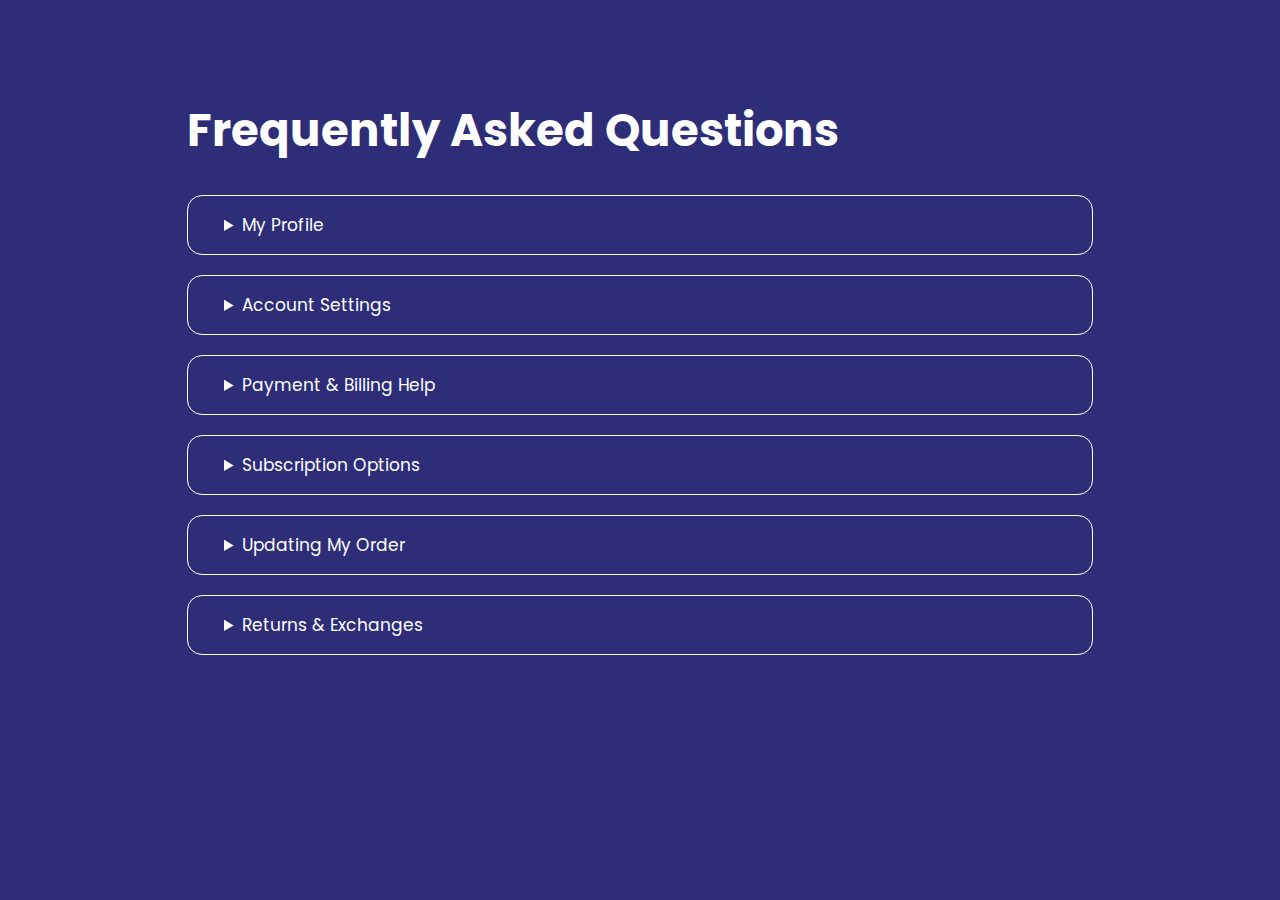
<file: Accordions/01/index.html>
<!DOCTYPE html>
<html lang="en">
	<head>
		<meta charset="UTF-8" />
		<meta http-equiv="X-UA-Compatible" content="IE=edge" />
		<meta name="viewport" content="width=device-width, initial-scale=1.0" />
		<link rel="stylesheet" href="./style.css" />
        <script src="script.js"></script>
		<title>Accordions 01</title>
	</head>

	<body">
		<section class="faq container" aria-label="Frequently Asked Questions">
			<header class="faq__header">
				<h2 class="faq__header-title">Frequently Asked Questions</h2>
			</header>
			<!-- FAQ starting section -->
			<div class="faq__body">
				
				<details aria-expanded="false" class="faq__panel">
					<!-- FAQ Question/Concern -->
					<summary class="faq__label">My Profile</summary>
					<div class="faq__panel-body">
						<!-- FAQ Answer / Help -->
						<p class="faq__panel-answer">
							Lorem ipsum dolor sit amet consectetur adipisicing elit. Ullam
							fuga, aliquid nesciunt perspiciatis est similique? Alias nulla
							animi dolorum provident id aspernatur, nisi consequuntur iusto!
							Neque perferendis eaque corrupti alias.Alias nulla animi dolorum 
							provident id aspernatur, nisi consequuntur iusto! Neque perferendis 
							eaque corrupti alias.
						</p>
					</div>
				</details>

				<details aria-expanded="false" class="faq__panel">
					<!-- FAQ Question/Concern -->
					<summary class="faq__label">Account Settings</summary>
					<div class="faq__panel-body">
						<!-- FAQ Answer / Help -->
						<p class="faq__panel-answer">
							Lorem ipsum dolor sit amet consectetur adipisicing elit. Ullam
							fuga, aliquid nesciunt perspiciatis est similique? Alias nulla
							animi dolorum provident id aspernatur, nisi consequuntur iusto!
							Neque perferendis eaque corrupti alias.Alias nulla animi dolorum 
							provident id aspernatur, nisi consequuntur iusto! Neque perferendis 
							eaque corrupti alias.
						</p>
					</div>
				</details>

				<details aria-expanded="false" class="faq__panel">
					<!-- FAQ Question/Concern -->
					<summary class="faq__label">Payment & Billing Help</summary>
					<div class="faq__panel-body">
						<!-- FAQ Answer / Help -->
						<p class="faq__panel-answer">
							Lorem ipsum dolor sit amet consectetur adipisicing elit. Ullam
							fuga, aliquid nesciunt perspiciatis est similique? Alias nulla
							animi dolorum provident id aspernatur, nisi consequuntur iusto!
							Neque perferendis eaque corrupti alias.Alias nulla animi dolorum 
							provident id aspernatur, nisi consequuntur iusto! Neque perferendis 
							eaque corrupti alias.
						</p>
					</div>
				</details>

				<details aria-expanded="false" class="faq__panel">
					<!-- FAQ Question/Concern -->
					<summary class="faq__label">Subscription Options</summary>
					<div class="faq__panel-body">
						<!-- FAQ Answer / Help -->
						<p class="faq__panel-answer">
							Lorem ipsum dolor sit amet consectetur adipisicing elit. Ullam
							fuga, aliquid nesciunt perspiciatis est similique? Alias nulla
							animi dolorum provident id aspernatur, nisi consequuntur iusto!
							Neque perferendis eaque corrupti alias.Alias nulla animi dolorum 
							provident id aspernatur, nisi consequuntur iusto! Neque perferendis 
							eaque corrupti alias.
						</p>
					</div>
				</details>

				<details aria-expanded="false" class="faq__panel">
					<!-- FAQ Question/Concern -->
					<summary class="faq__label">Updating My Order</summary>
					<div class="faq__panel-body">
						<!-- FAQ Answer / Help -->
						<p class="faq__panel-answer">
							Lorem ipsum dolor sit amet consectetur adipisicing elit. Ullam
							fuga, aliquid nesciunt perspiciatis est similique? Alias nulla
							animi dolorum provident id aspernatur, nisi consequuntur iusto!
							Neque perferendis eaque corrupti alias.Alias nulla animi dolorum 
							provident id aspernatur, nisi consequuntur iusto! Neque perferendis 
							eaque corrupti alias.
						</p>
					</div>
				</details>
								
				<details aria-expanded="false" class="faq__panel">
					<!-- FAQ Question/Concern -->
					<summary class="faq__label">Returns & Exchanges</summary>
					<div class="faq__panel-body">
						<!-- FAQ Answer / Help -->
						<p class="faq__panel-answer">
							Lorem ipsum dolor sit amet consectetur adipisicing elit. Ullam
							fuga, aliquid nesciunt perspiciatis est similique? Alias nulla
							animi dolorum provident id aspernatur, nisi consequuntur iusto!
							Neque perferendis eaque corrupti alias.Alias nulla animi dolorum 
							provident id aspernatur, nisi consequuntur iusto! Neque perferendis 
							eaque corrupti alias.
						</p>
					</div>
				</details>
			</div>
		</section>
	</body>
</html>
</file>
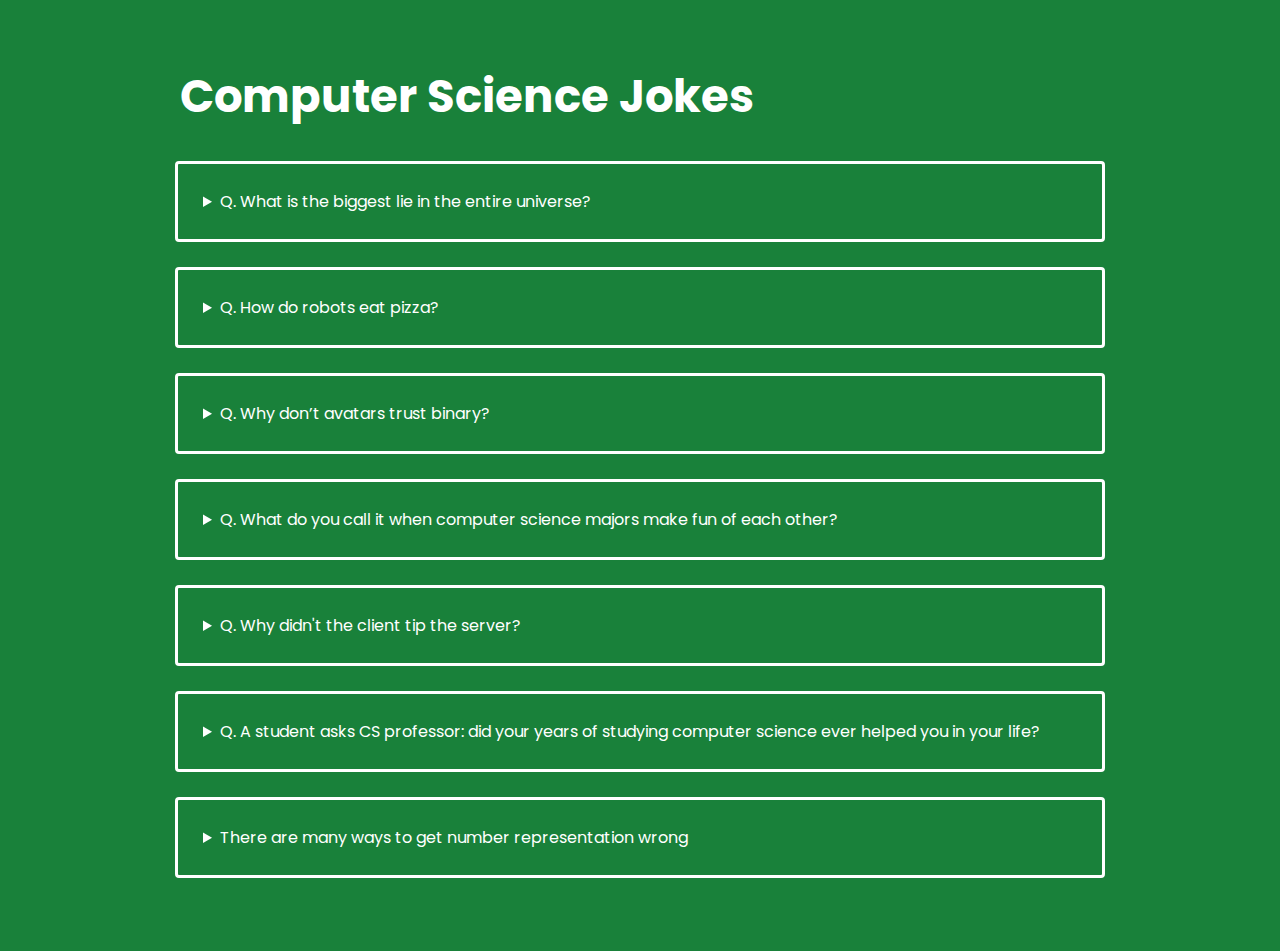
<file: Accordions/02/index.html>
<!DOCTYPE html>
<html lang="en">

<head>
    <meta charset="UTF-8" />
    <meta http-equiv="X-UA-Compatible" content="IE=edge" />
    <meta name="viewport" content="width=device-width, initial-scale=1.0" />
    <link rel="stylesheet" href="./style.css" />
    <title>Accordions 02</title>
</head>

<body>
    <div>
        <header class="jokes__header">
            <h2 class="jokes__header-title">Computer Science Jokes</h2>
        </header>
        
        <details>
            <summary>Q. What is the biggest lie in the entire universe?</summary>
            <p>A. "I have read and agree to the Terms & Conditions."</p>
        </details>

        <details>
            <summary>Q. How do robots eat pizza?</summary>
            <p>A. One byte at a time.</p>
        </details>

        <details>
            <summary>Q. Why don’t avatars trust binary?</summary>
            <p>A. It makes up everything in the virtual world.</p>
        </details>

        <details>
            <summary>Q. What do you call it when computer science majors make fun of each other? </summary>
            <p>A. Cyber boolean.</p>
        </details>

        <details>
            <summary>Q. Why didn't the client tip the server?</summary>
            <p>A. Because they didn't have enough cache!</p>
        </details>

        <details>
            <summary>Q. A student asks CS professor: did your years of studying computer science ever helped you in your life?</summary>
            <p>A. Professor replies: Oh yes, for sure, Computer Science did help me in my life. One day I'd got my socks
                from the laundry and they were all mixed up in a big pile of socks. But then I remembered that I knew
                QuickSort and sorted them in O(n log n) time.
            </p>
        </details>

        <details>
            <summary>There are many ways to get number representation wrong </summary>
            <p> I. Not allocating enough space for the range of numbers you will be representing. <br>
                II. Not allowing for the possibility of negative numbers<br>
                III. Choosing a representation that makes the operations you need to do difficult (like multiplying with
                Roman numerals)<br>
                IIII. Forgetting how Roman numerals actually work. <br>
                5. Forgetting what number representation you are using. <br>
                Forgetting whether you were counting from 0 or not and running off the end.<br>
            </p>
        </details>
    </div>
</body>
</html>
</file>
<file: Accordions/01/style.css>
@import url('https://fonts.googleapis.com/css2?family=Bebas+Neue&family=Poppins:wght@300;400;700&display=swap');

*,*::before{
	margin: 6px;
	box-sizing: border-box;
}
body {
	font-family: 'Poppins', sans-serif;
	font-weight: 400;
	background-color: #2d2d78;
}

.container {
	max-width: 60rem;
	margin-inline: auto;
	padding: 3rem 15px;
}
.faq__header-title {
	font-size: clamp(30px, 6vw, 45px);
	color: #fff;
	margin-bottom: 30px;
}
.faq__panel {
	padding: 10px 30px;
	margin-bottom: 20px;
	border: 1.5px solid #fff;
	border-radius: 15px;
}
.faq__label {
	color: #fff;
	cursor: pointer;
	font-size: 17px;
}
.faq__label:hover {
	color: #259df8;
}
.faq__panel-answer {
	color: #d3d5db;
	padding-top: 5px;
	padding-bottom: 5px;
}
</file>
<file: Accordions/02/style.css>
/* Import font */
@import url('https://fonts.googleapis.com/css2?family=Poppins&display=swap');

/* General styles */
*,*::before{
	margin: 5px;
	box-sizing: border-box;
}
body {
	font-family: 'Poppins', sans-serif;
	font-weight: 400;
	background-color: #19813a;
	height: 100vh;
	color: #fff;
}
/* General styles end */

div {
	max-width: 60rem;
	margin-inline: auto;
	padding: 3rem 10px;
}
details {
	border: 3px solid #fff;
	border-radius: 4px;
	padding: 10px;
	cursor: pointer;
    margin-bottom: 25px;
}
.jokes__header-title {
	font-size: clamp(35px, 6vw, 45px);
	color: #fff;
	margin-bottom: 30px;
}
summary, details[open] {
	padding: 10px;
}
details[open] summary {
	border-bottom: 1px solid #fff;
    padding-top: 10px,10px;
	margin-bottom: 10px;
}
p {
    margin-left: 30px;
}
</file>
